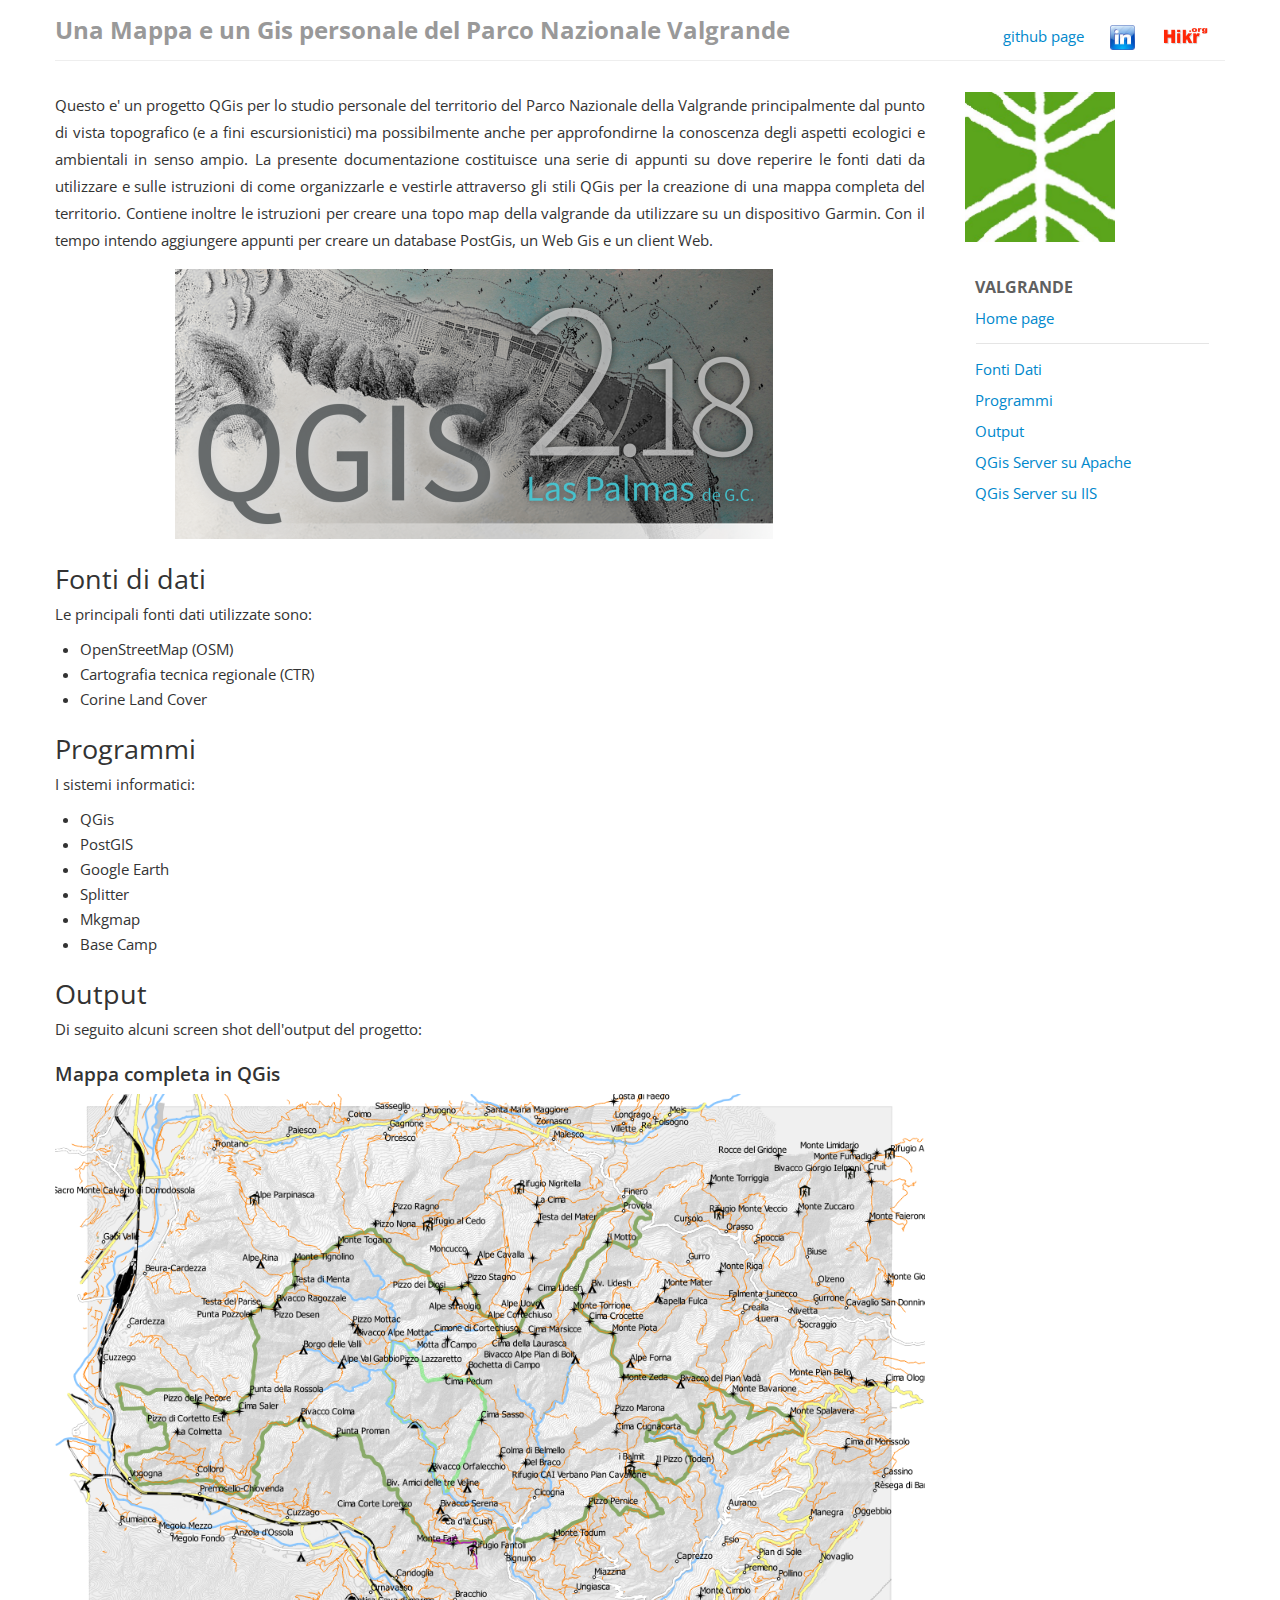
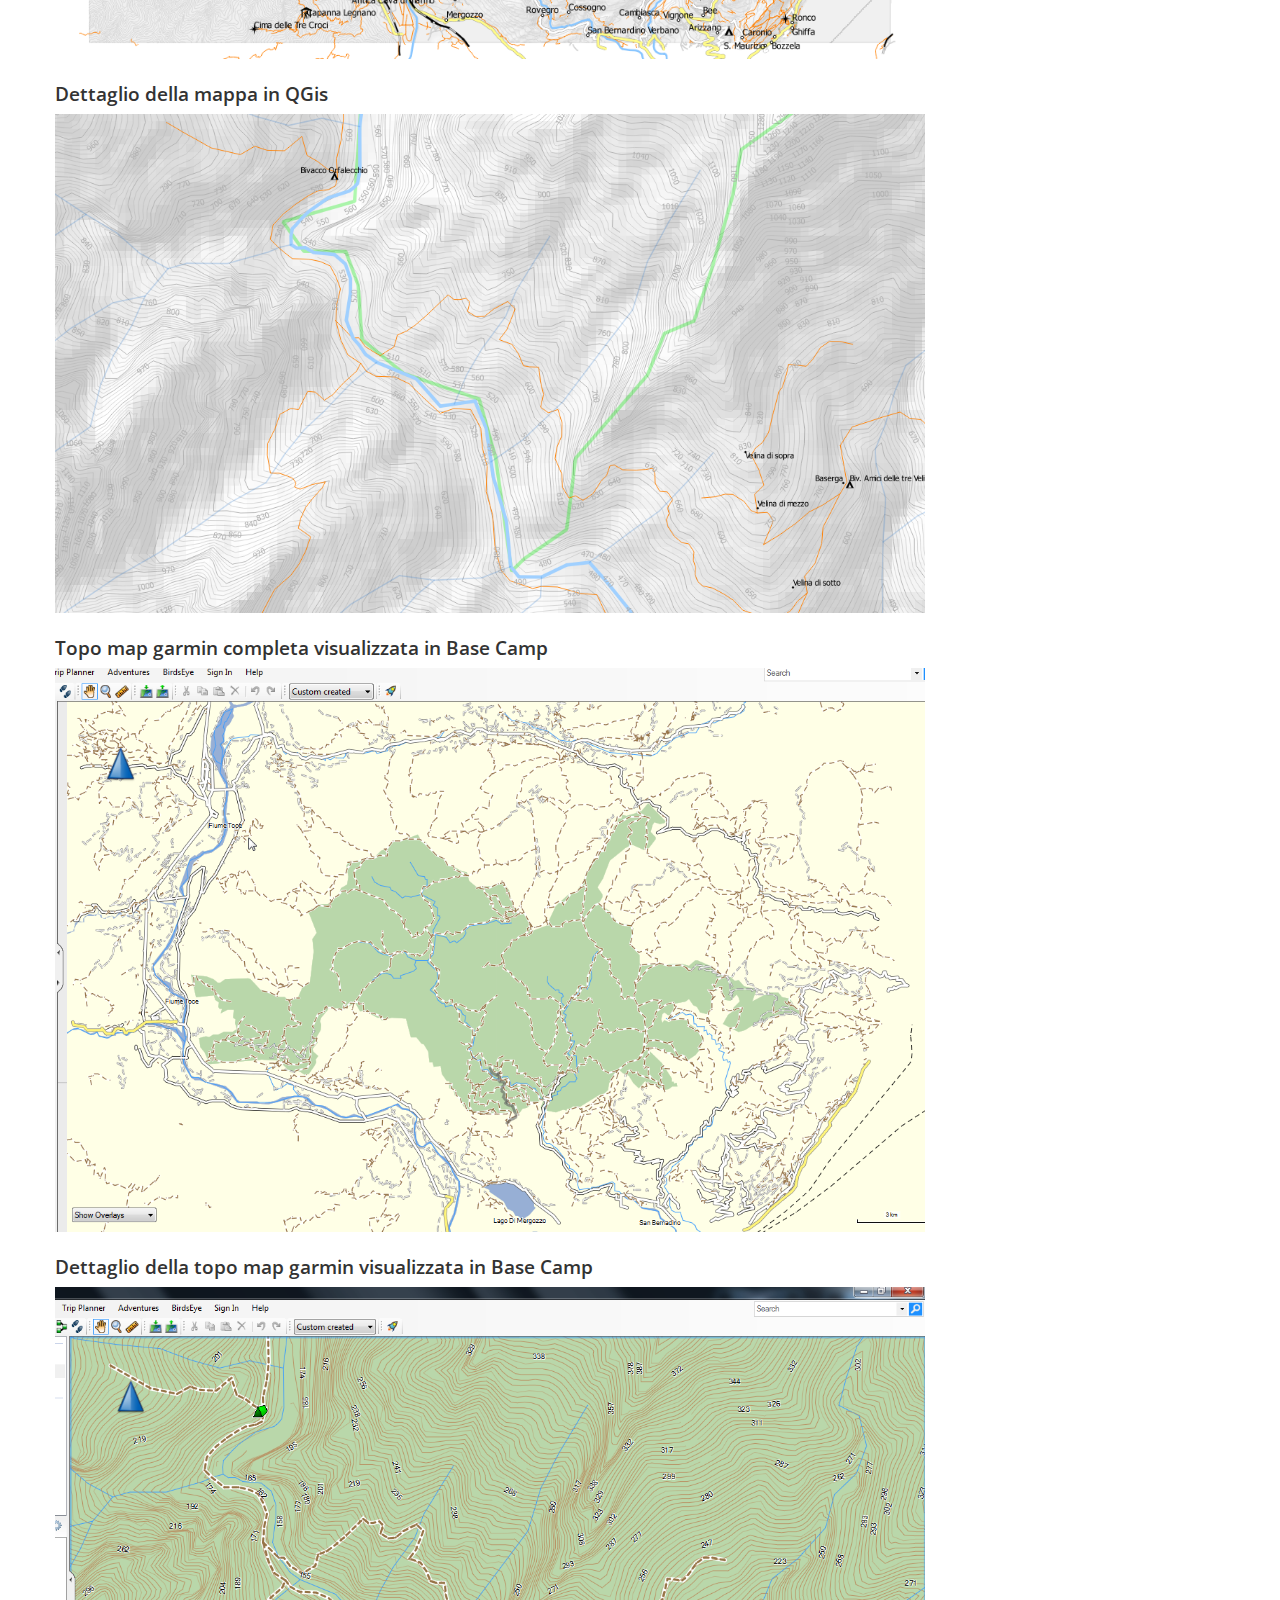
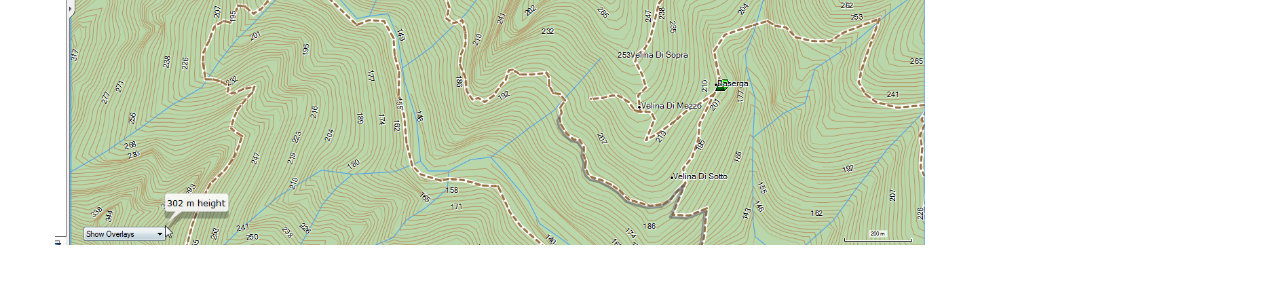
<file: index.html>
<!DOCTYPE html>
<html lang="it">
	<head>
		<title>Valgrande Personal Gis :: Home Page</title>
		<meta name="viewport" content="width=device-width, initial-scale=1.0"/>
		<meta name="description" content="A map and personal gis of Valgrande National Park"/>
		<meta name="author" content="Domenico Masini"/>

		<link href="styles/bootstrap-combined.min.css" rel="stylesheet"/>

		<link type="text/css" rel="stylesheet" href="styles/style.css" />
	</head>
	<body>
		<div class="container">
			<div class="masthead">

				<ul class="nav nav-pills pull-right">
					<li>
						<a href="http://github.com/domasin/valgrande" style="margin-top:7px;">github page</a>
					</li>
					<li>
						<a href="https://it.linkedin.com/in/domenico-masini-78a1aa75" target="_blank">
							<img src="img/linkedin.png" alt="linkedin" style="width:25px;"/>
						</a>
					</li>
					<li>
						<a href="http://www.hikr.org/user/domasin/piz/" target="_blank">
							<img src="img/hikr_logo3.png" alt="linkedin" style="width:50px;"/>
						</a>
					</li>
				</ul>
				<h3 class="muted">
					<a href="/valgrande/index.html">Una Mappa e un Gis personale del Parco Nazionale Valgrande</a>
				</h3>
			</div>
			<hr />
			<div class="row">
				<div class="span9" id="main">
					<h1/>
					<p style="text-align:justify;line-height: 27px;">
Questo e' un progetto QGis per lo studio personale del territorio del Parco Nazionale della Valgrande principalmente dal punto di vista topografico (e a fini escursionistici) ma possibilmente anche per approfondirne la conoscenza degli aspetti ecologici e ambientali in senso ampio. La presente documentazione costituisce una serie di appunti su dove reperire le  fonti dati da utilizzare e sulle istruzioni di come organizzarle e vestirle attraverso gli stili QGis per la creazione di una mappa completa del territorio. Contiene inoltre le istruzioni per creare una topo map della valgrande da utilizzare su un dispositivo Garmin. Con il tempo intendo aggiungere appunti per creare un database PostGis, un Web Gis e un client Web.
					</p>
					<img src="img\qgis.png" style="margin-left: 120px;"/>
					<h2>
						<a name="FontiDati" class="anchor" href="#FontiDati">Fonti di dati</a>
					</h2>
					<p>
Le principali fonti dati utilizzate sono:
						<ul>
							<li>OpenStreetMap (OSM)</li>
							<li>Cartografia tecnica regionale (CTR)</li>
							<li>Corine Land Cover</li>
						</ul>
					</p>
					<h2>
						<a name="Programmi" class="anchor" href="#Programmi">Programmi</a>
					</h2>
					<p>
I sistemi informatici:
						<ul>
							<li>QGis</li>
							<li>PostGIS</li>
							<li>Google Earth</li>
							<li>Splitter</li>
							<li>Mkgmap</li>
							<li>Base Camp</li>
						</ul>
					</p>
					<h2>
						<a name="Output" class="anchor" href="#Output">Output</a>
					</h2>
					<p>Di seguito alcuni screen shot dell'output del progetto:</p>
					<h3>Mappa completa in QGis</h3>
					<img src="img\full_qgis_map.png"/>
					<h3>Dettaglio della mappa in QGis</h3>
					<img src="img\qgis_map_detail.png"/>
					<h3>Topo map garmin completa visualizzata in Base Camp</h3>
					<img src="img\full_garmin_map.png"/>
					<h3>Dettaglio della topo map garmin visualizzata in Base Camp</h3>
					<img src="img\garmin_map_detail.png"/>
				</div>
				<div class="span3">
					<a href="http://www.parcovalgrande.it/index.php" target="_blank">
						<img src="img/valgrande.jpg" alt="Valgrande" style="width:150px;margin:10px"/>
					</a>
					<ul class="nav nav-list" id="menu" style="margin-top: 20px;">
						<li class="nav-header">Valgrande</li>
						<li>
							<a href="index.html">Home page</a>
						</li>
						<li class="divider"/>
						<li>
							<a href="index.html#FontiDati">Fonti Dati</a>
						</li>
						<li>
							<a href="index.html#Programmi">Programmi</a>
						</li>
						<li>
							<a href="index.html#Output">Output</a>
						</li>
						<li>
							<a href="qgisserverapache.html">QGis Server su Apache</a>
						</li>
						<li>
							<a href="qgisserveriis.html">QGis Server su IIS</a>
						</li>
					</ul>
				</div>
			</div>
		</div>
	</body>
</html>
</file>
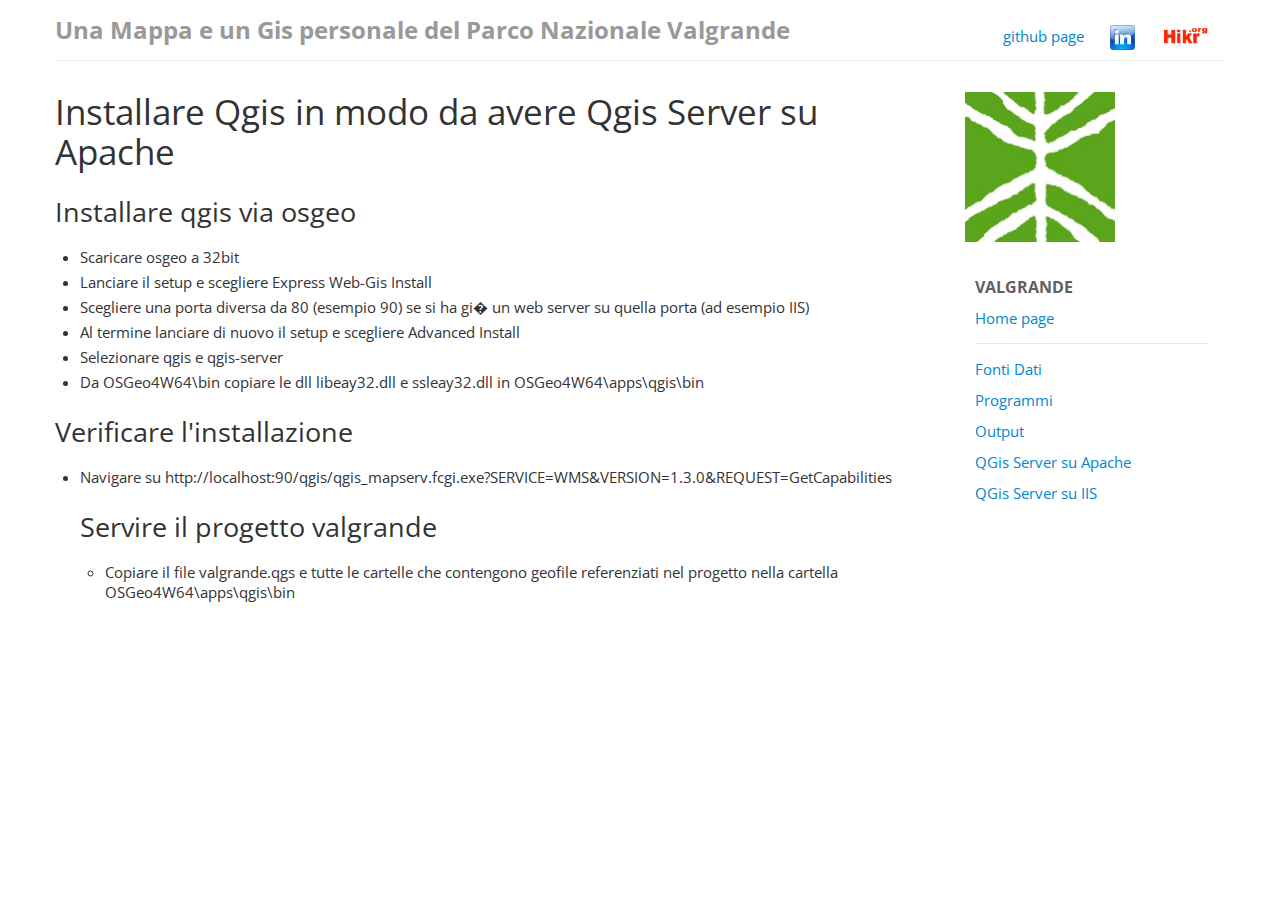
<file: qgisserverapache.html>
<!DOCTYPE html>
<html lang="it">
	<head>
		<title>Valgrande Personal Gis :: Installare QGis Server su IIS</title>
		<meta name="viewport" content="width=device-width, initial-scale=1.0"/>
		<meta name="description" content="A map and personal gis of Valgrande National Park"/>
		<meta name="author" content="Domenico Masini"/>

		<link href="styles/bootstrap-combined.min.css" rel="stylesheet"/>

		<link type="text/css" rel="stylesheet" href="styles/style.css" />
	</head>
	<body>
		<div class="container">
			<div class="masthead">

				<ul class="nav nav-pills pull-right">
					<li>
						<a href="http://github.com/domasin/valgrande" style="margin-top:7px;">github page</a>
					</li>
					<li>
						<a href="https://it.linkedin.com/in/domenico-masini-78a1aa75" target="_blank">
							<img src="img/linkedin.png" alt="linkedin" style="width:25px;"/>
						</a>
					</li>
					<li>
						<a href="http://www.hikr.org/user/domasin/piz/" target="_blank">
							<img src="img/hikr_logo3.png" alt="linkedin" style="width:50px;"/>
						</a>
					</li>
				</ul>
				<h3 class="muted">
					<a href="/valgrande/index.html">Una Mappa e un Gis personale del Parco Nazionale Valgrande</a>
				</h3>
			</div>
			<hr />
			<div class="row">
				<div class="span9" id="main">
					<h1>Installare Qgis in modo da avere Qgis Server su Apache</h1>
					<h2>Installare qgis via osgeo</h2>
					<p>
						<ul>
							<li>
						Scaricare osgeo a 32bit
							</li>
							<li>
						Lanciare il setup e scegliere Express Web-Gis Install
							</li>
							<li>
						Scegliere una porta diversa da 80 (esempio 90) se si ha gi� un web server su quella porta (ad esempio IIS)
							</li>
							<li>
						Al termine lanciare di nuovo il setup e scegliere Advanced Install
							</li>
							<li>
						Selezionare qgis e qgis-server
							</li>
							<li>
						Da OSGeo4W64\bin copiare le dll libeay32.dll e ssleay32.dll in OSGeo4W64\apps\qgis\bin
							</li>
						</ul>
					</p>
					<h2>Verificare l'installazione</h2>
					<p>
						<ul>
							<li>Navigare su http://localhost:90/qgis/qgis_mapserv.fcgi.exe?SERVICE=WMS&VERSION=1.3.0&REQUEST=GetCapabilities</li>
						</li>
					</li>
					<h2>Servire il progetto valgrande</h2>
					<p>
						<ul>
							<li>Copiare il file valgrande.qgs e tutte le cartelle che contengono geofile referenziati nel progetto nella cartella OSGeo4W64\apps\qgis\bin</li>
						</li>
					</li>
				</ul>
			</p>
		</div>
		<div class="span3">
			<a href="http://www.parcovalgrande.it/index.php" target="_blank">
				<img src="img/valgrande.jpg" alt="Valgrande" style="width:150px;margin:10px"/>
			</a>
			<ul class="nav nav-list" id="menu" style="margin-top: 20px;">
				<li class="nav-header">Valgrande</li>
				<li>
					<a href="index.html">Home page</a>
				</li>
				<li class="divider"/>
				<li>
					<a href="index.html#FontiDati">Fonti Dati</a>
				</li>
				<li>
					<a href="index.html#Programmi">Programmi</a>
				</li>
				<li>
					<a href="index.html#Output">Output</a>
				</li>
				<li>
					<a href="qgisserverapache.html">QGis Server su Apache</a>
				</li>
				<li>
					<a href="qgisserveriis.html">QGis Server su IIS</a>
				</li>
			</ul>
		</div>
	</div>
</div>
</body>
</html>
</file>
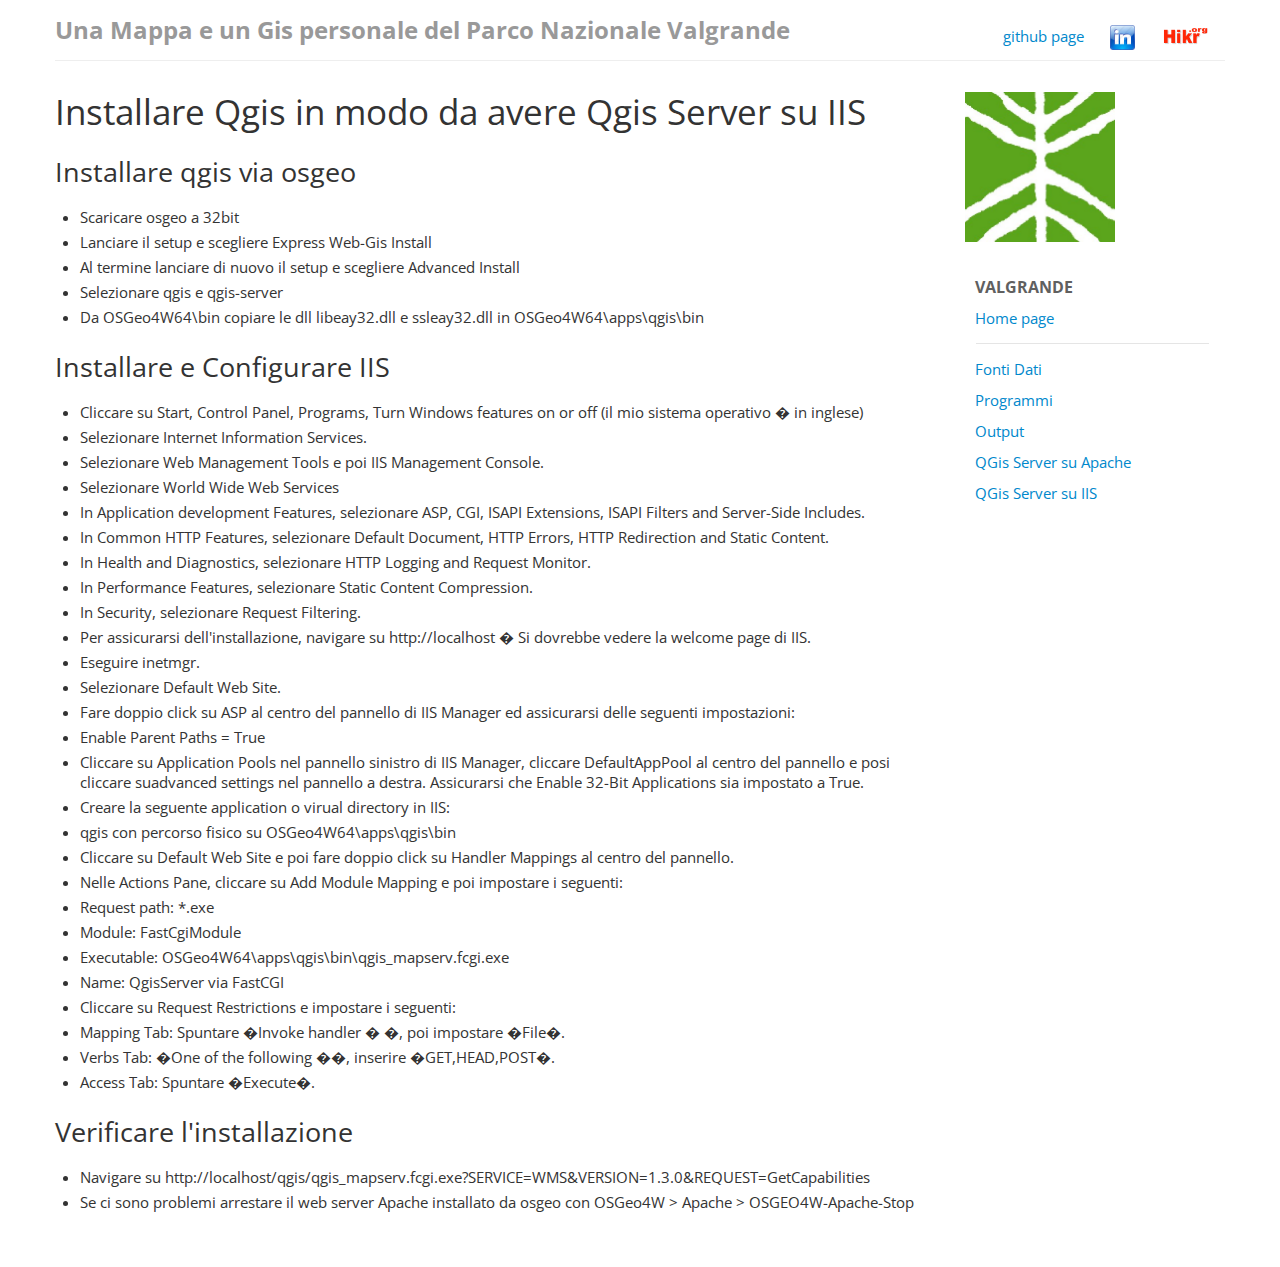
<file: qgisserveriis.html>
<!DOCTYPE html>
<html lang="it">
	<head>
		<title>Valgrande Personal Gis :: Installare QGis Server su IIS</title>
		<meta name="viewport" content="width=device-width, initial-scale=1.0"/>
		<meta name="description" content="A map and personal gis of Valgrande National Park"/>
		<meta name="author" content="Domenico Masini"/>

		<link href="styles/bootstrap-combined.min.css" rel="stylesheet"/>

		<link type="text/css" rel="stylesheet" href="styles/style.css" />
	</head>
	<body>
		<div class="container">
			<div class="masthead">

				<ul class="nav nav-pills pull-right">
					<li>
						<a href="http://github.com/domasin/valgrande" style="margin-top:7px;">github page</a>
					</li>
					<li>
						<a href="https://it.linkedin.com/in/domenico-masini-78a1aa75" target="_blank">
							<img src="img/linkedin.png" alt="linkedin" style="width:25px;"/>
						</a>
					</li>
					<li>
						<a href="http://www.hikr.org/user/domasin/piz/" target="_blank">
							<img src="img/hikr_logo3.png" alt="linkedin" style="width:50px;"/>
						</a>
					</li>
				</ul>
				<h3 class="muted">
					<a href="/valgrande/index.html">Una Mappa e un Gis personale del Parco Nazionale Valgrande</a>
				</h3>
			</div>
			<hr />
			<div class="row">
				<div class="span9" id="main">
					<h1>Installare Qgis in modo da avere Qgis Server su IIS</h1>
					<h2>Installare qgis via osgeo</h2>
					<p>
						<ul>
							<li>
						Scaricare osgeo a 32bit
							</li>
							<li>
						Lanciare il setup e scegliere Express Web-Gis Install
							</li>
							<li>
						Al termine lanciare di nuovo il setup e scegliere Advanced Install
							</li>
							<li>
						Selezionare qgis e qgis-server
							</li>
							<li>
						Da OSGeo4W64\bin copiare le dll libeay32.dll e ssleay32.dll in OSGeo4W64\apps\qgis\bin
							</li>
						</ul>
					</p>
					<h2>Installare e Configurare IIS</h2>
					<p>
						<ul>
							<li>Cliccare su Start, Control Panel, Programs, Turn Windows features on or off (il mio sistema operativo � in inglese)</li>
							<li>Selezionare Internet Information Services.</li>
							<li>Selezionare Web Management Tools e poi IIS Management Console.</li>
							<li>Selezionare World Wide Web Services</li>
							<li>In Application development Features, selezionare ASP, CGI, ISAPI Extensions, ISAPI Filters and Server-Side Includes.</li>
							<li>In Common HTTP Features, selezionare Default Document, HTTP Errors, HTTP Redirection and Static Content.</li>
							<li>In Health and Diagnostics, selezionare HTTP Logging and Request Monitor.</li>
							<li>In Performance Features, selezionare Static Content Compression.</li>
							<li>In Security, selezionare Request Filtering.</li>
							<li>Per assicurarsi dell'installazione, navigare su http://localhost � Si dovrebbe vedere la welcome page di IIS.</li>
							<li>Eseguire inetmgr.</li>
							<li>Selezionare Default Web Site.</li>
							<li>Fare doppio click su ASP al centro del pannello di IIS Manager ed assicurarsi delle seguenti impostazioni:</li>
							<li>Enable Parent Paths = True</li>
							<li>Cliccare su Application Pools nel pannello sinistro di IIS Manager, cliccare DefaultAppPool al centro del pannello e posi cliccare suadvanced settings nel pannello a destra. Assicurarsi che Enable 32-Bit Applications sia impostato a True.</li>
							<li>Creare la seguente application o virual directory in IIS:</li>
							<li>qgis con percorso fisico su OSGeo4W64\apps\qgis\bin</li>
							<li>Cliccare su Default Web Site e poi fare doppio click su Handler Mappings al centro del pannello.</li>
							<li>Nelle Actions Pane, cliccare su Add Module Mapping e poi impostare i seguenti:</li>
							<li>Request path: *.exe</li>
							<li>Module: FastCgiModule</li>
							<li>Executable: OSGeo4W64\apps\qgis\bin\qgis_mapserv.fcgi.exe</li>
							<li>Name: QgisServer via FastCGI</li>
							<li>Cliccare su Request Restrictions e impostare i seguenti:</li>
							<li>Mapping Tab: Spuntare �Invoke handler � �, poi impostare �File�.</li>
							<li>Verbs Tab: �One of the following ��, inserire �GET,HEAD,POST�.</li>
							<li>Access Tab: Spuntare �Execute�.</li>
						</ul>
					</p>
					<h2>Verificare l'installazione</h2>
					<p>
						<ul>
							<li>Navigare su http://localhost/qgis/qgis_mapserv.fcgi.exe?SERVICE=WMS&VERSION=1.3.0&REQUEST=GetCapabilities</li>
							<li>Se ci sono problemi arrestare il web server Apache installato da osgeo con OSGeo4W > Apache > OSGEO4W-Apache-Stop</li>
						</li>
					</li>
				</ul>
			</p>
		</div>
		<div class="span3">
			<a href="http://www.parcovalgrande.it/index.php" target="_blank">
				<img src="img/valgrande.jpg" alt="Valgrande" style="width:150px;margin:10px"/>
			</a>
			<ul class="nav nav-list" id="menu" style="margin-top: 20px;">
				<li class="nav-header">Valgrande</li>
				<li>
					<a href="index.html">Home page</a>
				</li>
				<li class="divider"/>
				<li>
					<a href="index.html#FontiDati">Fonti Dati</a>
				</li>
				<li>
					<a href="index.html#Programmi">Programmi</a>
				</li>
				<li>
					<a href="index.html#Output">Output</a>
				</li>
				<li>
					<a href="qgisserverapache.html">QGis Server su Apache</a>
				</li>
				<li>
					<a href="qgisserveriis.html">QGis Server su IIS</a>
				</li>
			</ul>
		</div>
	</div>
</div>
</body>
</html>
</file>
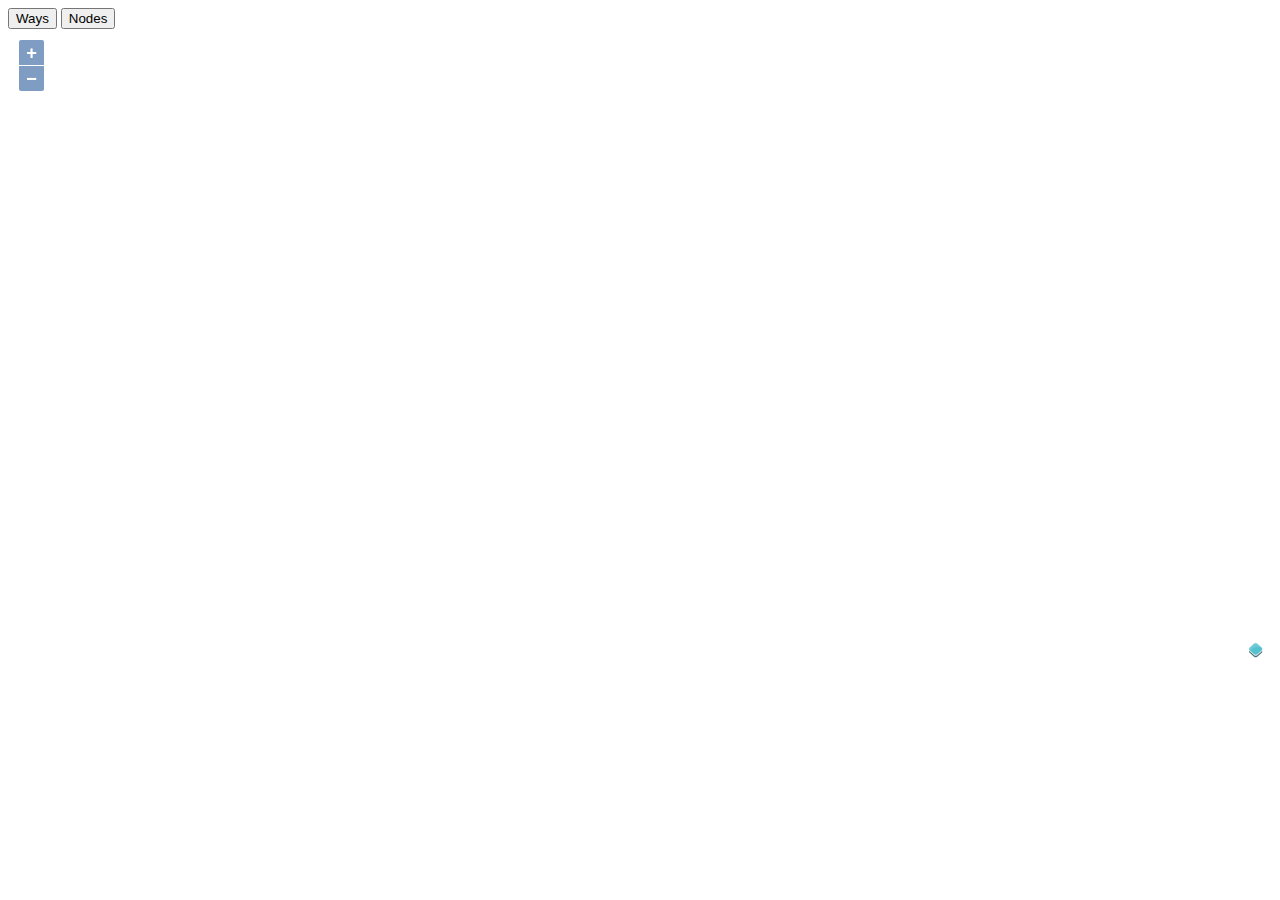
<file: web_client/mappa.html>
<!DOCTYPE html>
<html>
  <head>
    <title>Mappa semplice</title>
    <link rel="stylesheet" href="ol.css" type="text/css">
    <script src="ol.js"></script>
	<style>
      a.skiplink {
        position: absolute;
        clip: rect(1px, 1px, 1px, 1px);
        padding: 0;
        border: 0;
        height: 1px;
        width: 1px;
        overflow: hidden;
      }
      a.skiplink:focus {
        clip: auto;
        height: auto;
        width: auto;
        background-color: #fff;
        padding: 0.3em;
      }
      #map:focus {
        outline: #4A74A8 solid 0.15em;
      }
    </style>
  </head>
  <body>
  <a class="skiplink" href="#map">Go to map</a>
	<button id="ways">Ways</button>
    <button id="nodes">Nodes</button>
    <div id="map" class="map" tabindex="0"></div>
    <script>
	  var source = new ol.source.TileWMS({
            url: 'http://localhost:90/qgis/qgis_mapserv.fcgi.exe?SERVICE=WMS&VERSION=1.3.0&REQUEST=GetCapabilities',
            params: {'LAYERS': 'lines,points,contour_lines,hills_shades,park,pedum_integral_reserve', 'TILED': true}
        });
		
	  var cimaPedum = ol.proj.fromLonLat([8.4482, 46.0445]);
	
      var map = new ol.Map({
        layers: [
          new ol.layer.Tile({
            source: source
          })
        ],
        target: 'map',
        controls: ol.control.defaults({
          attributionOptions: /** @type {olx.control.AttributionOptions} */ ({
            collapsible: false
          })
        }),
        view: new ol.View({
          center: cimaPedum,
          //zoom: 2,
		  porjection: 'EPSG:32632',
		  resolution: 50,
        })
      });

	  document.getElementById('ways').onclick = function() {
		var layers = map.getLayers();
		layers[0].visible = !layers[0].visible;
      };
	  
	  document.getElementById('nodes').onclick = function() {
		var layers = map.getLayers();
		layers[0].visible = !layers[1].visible;
      };
    </script>
  </body>
</html>
</file>
<file: styles/style.css>
@import url(https://fonts.googleapis.com/css?family=Droid+Sans|Droid+Sans+Mono|Open+Sans:400,600,700);

/*-------------------------------------------------------------------------- 
  Formatting for F# code snippets 
/*--------------------------------------------------------------------------*/

/* strings --- and stlyes for other string related formats */
span.s { color:#E0E268; }
/* printf formatters */
span.pf { color:#E0C57F; }
/* escaped chars */
span.e { color:#EA8675; }

/* identifiers --- and styles for more specific identifier types */
span.i { color:#d1d1d1; }
/* type or module */
span.t { color:#43AEC6; }
/* function */
span.f { color:#e1e1e1; }
/* DU case or active pattern */
span.p { color:#4ec9b0; }

/* keywords */
span.k { color:#FAB11D; }
/* comment */
span.c { color:#808080; }
/* operators */
span.o { color:#af75c1; }
/* numbers */
span.n { color:#96C71D; }
/* line number */
span.l { color:#80b0b0; }
/* mutable var or ref cell */
span.v { color:#d1d1d1; font-weight: bold; }
/* inactive code */
span.inactive { color:#808080; }
/* preprocessor */
span.prep { color:#af75c1; }
/* fsi output */
span.fsi { color:#808080; }

/* omitted */
span.omitted { 
	background:#3c4e52;
  border-radius:5px;
	color:#808080;
	padding:0px 0px 1px 0px;
}
/* tool tip */
div.tip {
	background:#475b5f;
  border-radius:4px;
  font:11pt 'Droid Sans', arial, sans-serif;
	padding:6px 8px 6px 8px;
	display:none;
  color:#d1d1d1;
}
table.pre pre {
  padding:0px;
  margin:0px;
  border:none;
} 
table.pre, pre.fssnip, pre {
  line-height:13pt;
  border:1px solid #d8d8d8;
  border-collapse:separate;
  white-space:pre;
  font: 9pt 'Droid Sans Mono',consolas,monospace;
  width:90%;
  margin:10px 20px 20px 20px;
  background-color:#212d30;
  padding:10px;
  border-radius:5px;
  color:#d1d1d1;  
}
pre.fssnip code {
  font: 9pt 'Droid Sans Mono',consolas,monospace;
}
table.pre pre {
  padding:0px;
  margin:0px;
  border-radius:0px;
  width: 100%;
}
table.pre td {
  padding:0px;
  white-space:normal;
  margin:0px;
}
table.pre td.lines {
  width:30px;
}

/*-------------------------------------------------------------------------- 
  Formatting for page & standard document content
/*--------------------------------------------------------------------------*/

body {
  font-family: 'Open Sans', serif;
  padding-top: 0px;
  padding-bottom: 40px;
}

pre {
    word-wrap: inherit;
}

/* Format the heading - nicer spacing etc. */
.masthead {
  overflow: hidden;
}
.masthead .muted a {
  text-decoration:none;
  color:#999999;
}
.masthead ul, .masthead li {
  margin-bottom:0px;
}
.masthead .nav li {
  margin-top: 15px;
  font-size:110%;
}
.masthead h3 {
  margin-bottom:5px;
  font-size:170%;
}
hr {
  margin:0px 0px 20px 0px;
}

/* Make table headings and td.title bold */
td.title, thead {
  font-weight:bold;
}

/* Format the right-side menu */
#menu {
  margin-top:50px;
  font-size:11pt;
  padding-left:20px;
}

#menu .nav-header {
  font-size:12pt;
  color:#606060;
  margin-top:20px;
}

#menu li {
  line-height:25px;
}

/* Change font sizes for headings etc. */
#main h1 { font-size: 26pt; margin:10px 0px 15px 0px; font-weight:400; }
#main h2 { font-size: 20pt; margin:20px 0px 0px 0px; font-weight:400; }
#main h3 { font-size: 14pt; margin:15px 0px 0px 0px; font-weight:600; }
#main p  { font-size: 11pt; margin:5px 0px 15px 0px; }
#main ul { font-size: 11pt; margin-top:10px; }
#main li { font-size: 11pt; margin: 5px 0px 5px 0px; }
#main strong { font-weight:700; }

/*-------------------------------------------------------------------------- 
  Formatting for API reference
/*--------------------------------------------------------------------------*/

.type-list .type-name, .module-list .module-name {
  width:25%;
  font-weight:bold;
}
.member-list .member-name {
  width:35%;
}
#main .xmldoc h2 {
  font-size:14pt;
  margin:10px 0px 0px 0px;
}
#main .xmldoc h3 {
  font-size:12pt;
  margin:10px 0px 0px 0px;
}
.github-link {
  float:right;
  text-decoration:none;
}
.github-link img {
  border-style:none;
  margin-left:10px;
}
.github-link .hover { display:none; }
.github-link:hover .hover { display:block; }
.github-link .normal { display: block; }
.github-link:hover .normal { display: none; }

/*-------------------------------------------------------------------------- 
  Links 
/*--------------------------------------------------------------------------*/

h1 a, h1 a:hover, h1 a:focus,
h2 a, h2 a:hover, h2 a:focus,
h3 a, h3 a:hover, h3 a:focus,
h4 a, h4 a:hover, h4 a:focus,
h5 a, h5 a:hover, h5 a:focus,
h6 a, h6 a:hover, h6 a:focus { color : inherit; text-decoration : inherit; outline:none }

/*-------------------------------------------------------------------------- 
  Additional formatting for the homepage 
/*--------------------------------------------------------------------------*/

#nuget { 
  margin-top:20px;
  font-size: 11pt; 
  padding:20px; 
}

#nuget pre {
  font-size:11pt;
  -moz-border-radius: 0px;
  -webkit-border-radius: 0px;
  border-radius: 0px;
  background: #404040;
  border-style:none;
  color: #e0e0e0;
  margin-top:15px;
}
</file>
<file: web_client/ol.css>
.ol-control,.ol-scale-line{position:absolute;padding:2px}.ol-box{box-sizing:border-box;border-radius:2px;border:2px solid #00f}.ol-mouse-position{top:8px;right:8px;position:absolute}.ol-scale-line{background:rgba(0,60,136,.3);border-radius:4px;bottom:8px;left:8px}.ol-scale-line-inner{border:1px solid #eee;border-top:none;color:#eee;font-size:10px;text-align:center;margin:1px;will-change:contents,width}.ol-overlay-container{will-change:left,right,top,bottom}.ol-unsupported{display:none}.ol-viewport .ol-unselectable{-webkit-touch-callout:none;-webkit-user-select:none;-khtml-user-select:none;-moz-user-select:none;-ms-user-select:none;user-select:none;-webkit-tap-highlight-color:transparent}.ol-control{background-color:rgba(255,255,255,.4);border-radius:4px}.ol-control:hover{background-color:rgba(255,255,255,.6)}.ol-zoom{top:.5em;left:.5em}.ol-rotate{top:.5em;right:.5em;transition:opacity .25s linear,visibility 0s linear}.ol-rotate.ol-hidden{opacity:0;visibility:hidden;transition:opacity .25s linear,visibility 0s linear .25s}.ol-zoom-extent{top:4.643em;left:.5em}.ol-full-screen{right:.5em;top:.5em}@media print{.ol-control{display:none}}.ol-control button{display:block;margin:1px;padding:0;color:#fff;font-size:1.14em;font-weight:700;text-decoration:none;text-align:center;height:1.375em;width:1.375em;line-height:.4em;background-color:rgba(0,60,136,.5);border:none;border-radius:2px}.ol-control button::-moz-focus-inner{border:none;padding:0}.ol-zoom-extent button{line-height:1.4em}.ol-compass{display:block;font-weight:400;font-size:1.2em;will-change:transform}.ol-touch .ol-control button{font-size:1.5em}.ol-touch .ol-zoom-extent{top:5.5em}.ol-control button:focus,.ol-control button:hover{text-decoration:none;background-color:rgba(0,60,136,.7)}.ol-zoom .ol-zoom-in{border-radius:2px 2px 0 0}.ol-zoom .ol-zoom-out{border-radius:0 0 2px 2px}.ol-attribution{text-align:right;bottom:.5em;right:.5em;max-width:calc(100% - 1.3em)}.ol-attribution ul{margin:0;padding:0 .5em;font-size:.7rem;line-height:1.375em;color:#000;text-shadow:0 0 2px #fff}.ol-attribution li{display:inline;list-style:none;line-height:inherit}.ol-attribution li:not(:last-child):after{content:" "}.ol-attribution img{max-height:2em;max-width:inherit;vertical-align:middle}.ol-attribution button,.ol-attribution ul{display:inline-block}.ol-attribution.ol-collapsed ul{display:none}.ol-attribution.ol-logo-only ul{display:block}.ol-attribution:not(.ol-collapsed){background:rgba(255,255,255,.8)}.ol-attribution.ol-uncollapsible{bottom:0;right:0;border-radius:4px 0 0;height:1.1em;line-height:1em}.ol-attribution.ol-logo-only{background:0 0;bottom:.4em;height:1.1em;line-height:1em}.ol-attribution.ol-uncollapsible img{margin-top:-.2em;max-height:1.6em}.ol-attribution.ol-logo-only button,.ol-attribution.ol-uncollapsible button{display:none}.ol-zoomslider{top:4.5em;left:.5em;height:200px}.ol-zoomslider button{position:relative;height:10px}.ol-touch .ol-zoomslider{top:5.5em}.ol-overviewmap{left:.5em;bottom:.5em}.ol-overviewmap.ol-uncollapsible{bottom:0;left:0;border-radius:0 4px 0 0}.ol-overviewmap .ol-overviewmap-map,.ol-overviewmap button{display:inline-block}.ol-overviewmap .ol-overviewmap-map{border:1px solid #7b98bc;height:150px;margin:2px;width:150px}.ol-overviewmap:not(.ol-collapsed) button{bottom:1px;left:2px;position:absolute}.ol-overviewmap.ol-collapsed .ol-overviewmap-map,.ol-overviewmap.ol-uncollapsible button{display:none}.ol-overviewmap:not(.ol-collapsed){background:rgba(255,255,255,.8)}.ol-overviewmap-box{border:2px dotted rgba(0,60,136,.7)}
</file>
